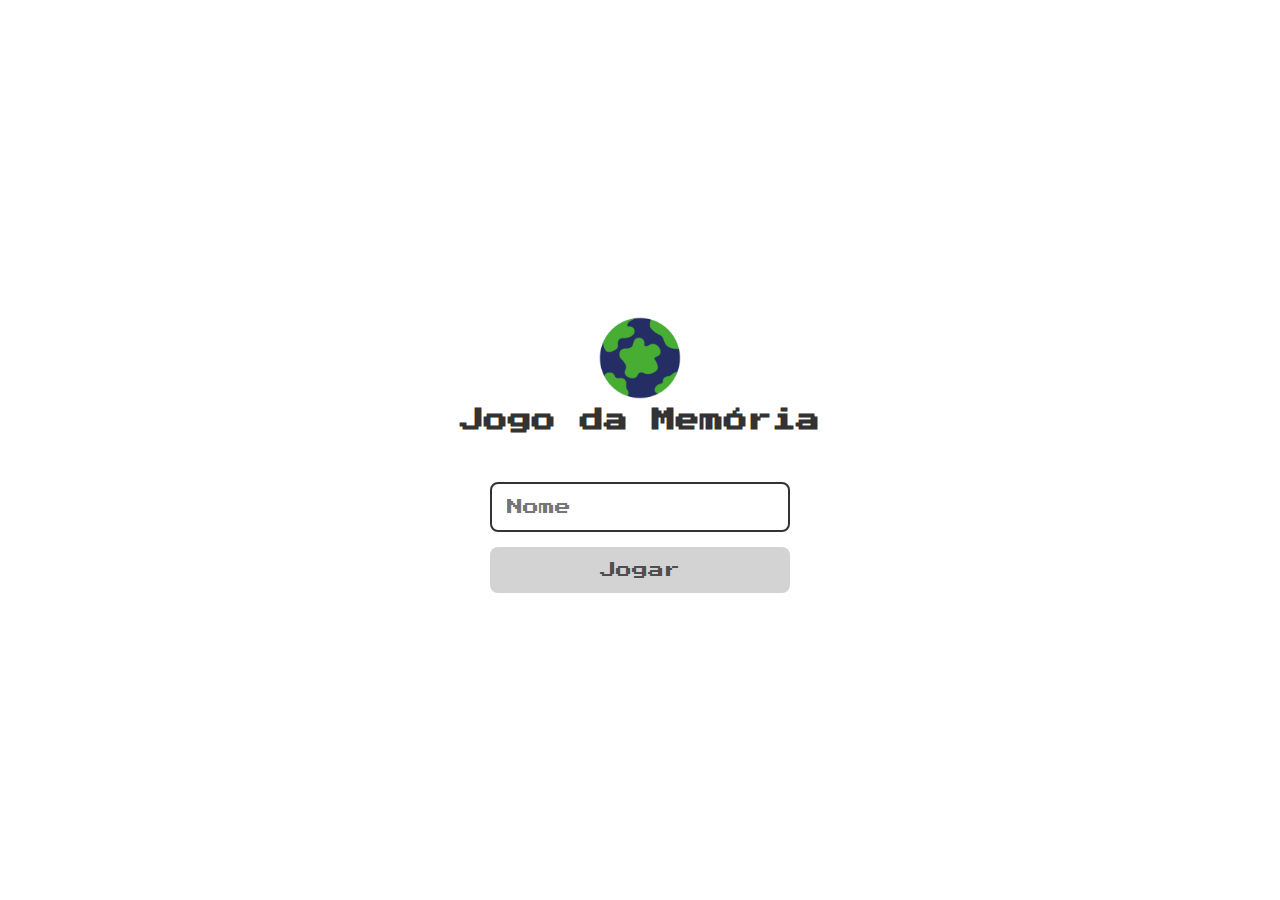
<file: index.html>
<!DOCTYPE html>
<html lang="br-pt">
<head>
    <meta charset="UTF-8">
    <meta name="viewport" content="width=device-width, initial-scale=1.0">
    <title>Jogo da Memória Login</title>
    <link rel="icon" type="image/x-icon" href="../imagens/Logo.png">
    <link rel="stylesheet" href="./css/reset.css">
    <link rel="stylesheet" href="./css/login.css">
</head>
<body>
    <form class="login-form">
        <div class="login-header">
            <img src="./imagens/Logo.png" alt="Logo">
            <h1>Jogo da Memória</h1>
        </div>

        <input type="text" placeholder="Nome" class="login-input">
        <button tyle="submit" class="login-button" disabled>Jogar</button>

    </form>

    <script src="./js/login.js"></script>
</body>
</html>
</file>
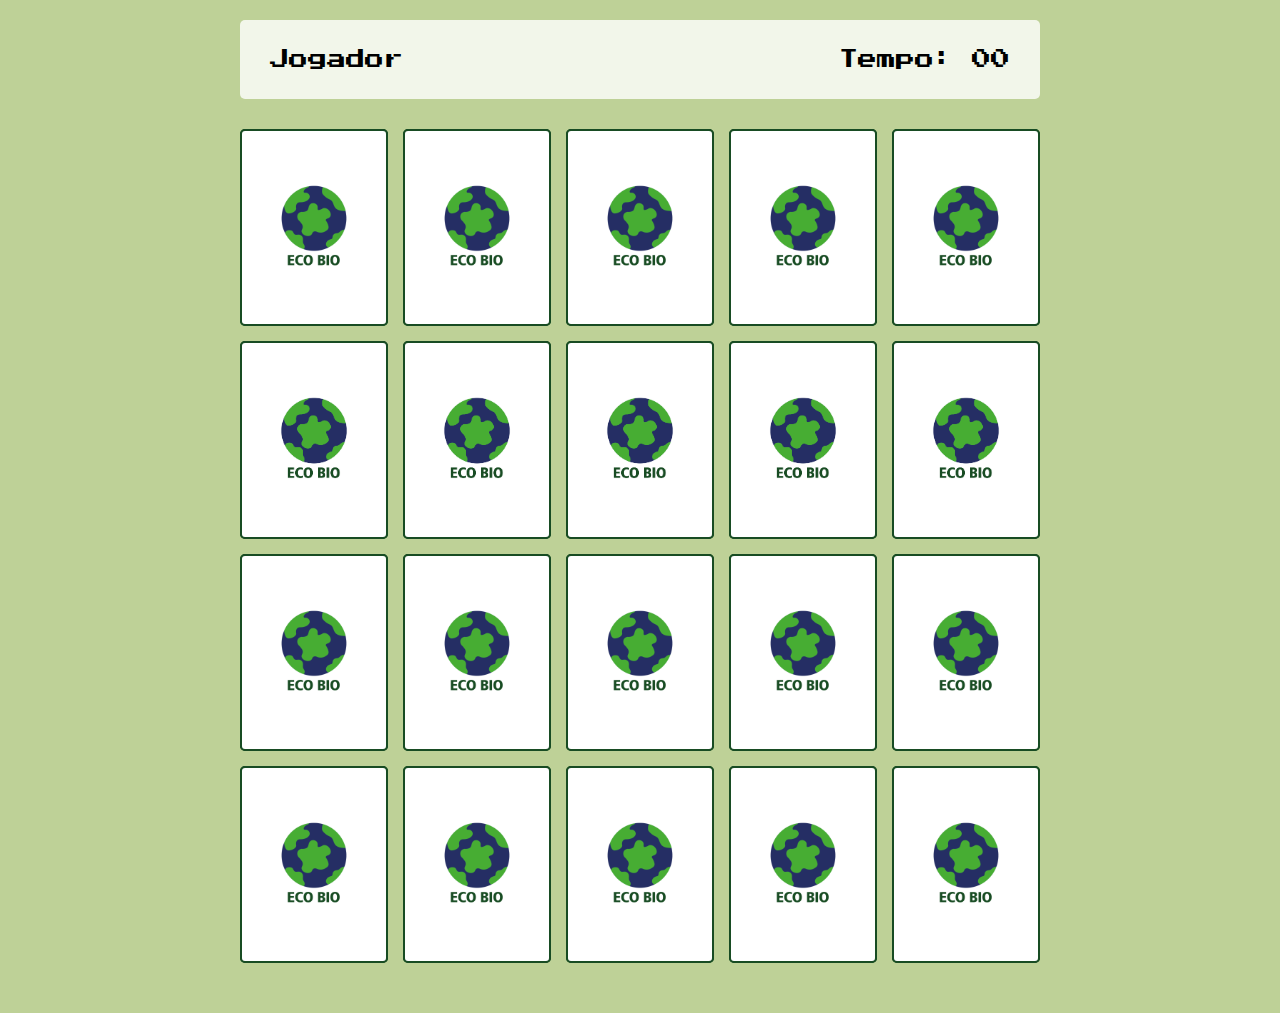
<file: pages/game.html>
<!DOCTYPE html>
<html lang="pt-br">
<head>
    <meta charset="UTF-8">
    <meta name="viewport" content="width=device-width, initial-scale=1.0">
    <link rel="icon" type="image/x-icon" href="../imagens/Logo.png">
    <link rel="stylesheet" href="../css/reset.css">
    <link rel="stylesheet" href="../css/game.css">
    <title>Jogo da Memória</title>
</head>
<body>
    <main>
        <header>
          <span class="player"></span>
          <span>Tempo: <span class="timer">00</span></span>
        </header>
    
        <div class="grade"></div>
      </main>

    <script src="../js/game.js"></script>
</body>
</html>
</file>
<file: css/login.css>
.login-form{
    align-items: center;
    display: flex;
    height: 100vh;
    flex-direction: column;
    justify-content: center;
}

.login-header{
    align-items: center;
    display: flex;
    flex-direction: column;
    justify-content: center;
    margin-bottom: 50px;
}

.login-header img{
    width: 100px;
}

.login-header h1{
    color: #333;
    font-size: 1.5em;
}

.login-input{
    border: 2px solid #333;
    border-radius: 8px;
    color: #333;
    font-size: 1em;
    margin-bottom: 15px;
    max-width: 300px;
    outline: none;
    padding: 15px;
    width: 100%;
}

.login-button{
    background-color: #1e5128;
    border-radius: 8px;
    color: #fff;
    cursor: pointer;
    font-size: 1em;
    max-width: 300px;
    padding: 15px;
    width: 100%;
}

.login-button:disabled{
    background-color: #d3d3d3;
    color: #4f4d4d;
    cursor: auto;
}
</file>
<file: css/game.css>
main{
   display: flex;
   flex-direction: column;
   width: 100%;
   background-color: #bed197;
   min-height: 100vh;
   align-items: center;
   justify-content: center;
   padding: 20px 20px 50px;

}

header{
    display: flex;
    align-items: center;
    justify-content: space-between;
    background-color: rgba(255, 255 ,255, 0.8);
    font-size: 1.2em;
    width: 100%;
    max-width: 800px;
    padding: 30px;
    margin: 0 0 30px;
    border-radius: 5px;


}
.grade{
    display: grid;
    grid-template-columns: repeat(5, 1fr) ;
    gap: 15px; /*espaçamento*/
    width: 100%;
    max-width: 800px;
    margin: 0 auto;
}

.carta{
    aspect-ratio: 3/4;
    width: 100%;
    border-radius: 5px;
    position: relative;
    transition: all 400ms ease;
    transform-style: preserve-3d;
}

.face{
    width: 100%;
    height: 100%;
    position: absolute;
    background-size: cover;
    background-position: center;
    border: 2px solid #184C23;
    border-radius: 5px;
    transition: all 400ms ease;
}

.frente{
    transform: rotateY(180deg);
}

.tras{
    background-image: url(../imagens/fundo.png);
    backface-visibility: hidden;
}

.reveal-carta{
    transform: rotateY(180deg);
}

/* Estilo para cartas combinadas: opacas e preto e branco */
.disabled-carta {
    filter: saturate(0);
    opacity: 0.5;
}
</file>
